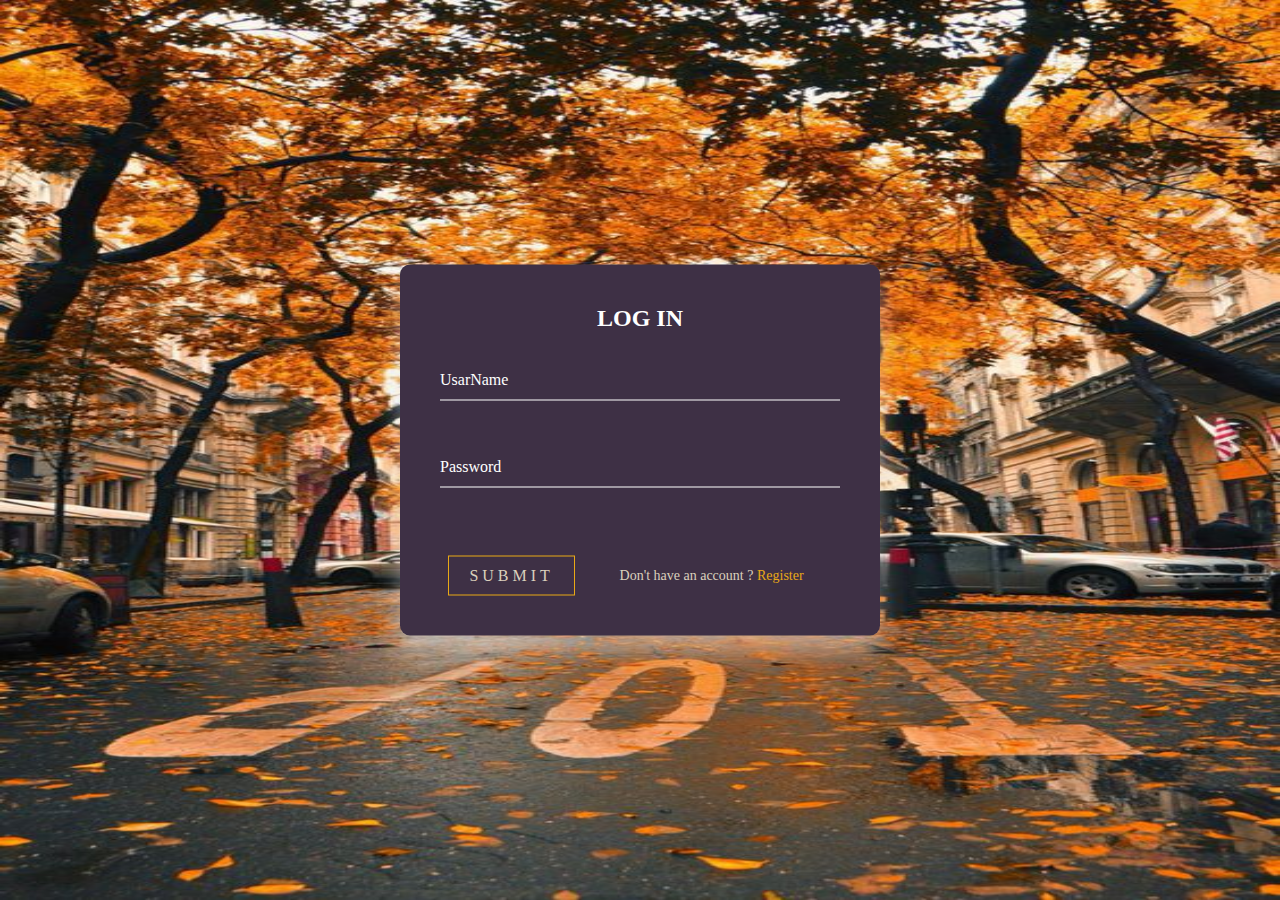
<file: index.html>
<!DOCTYPE html>
<html lang="en">
<head>
    <meta charset="UTF-8">
    <meta http-equiv="X-UA-Compatible" content="IE=edge">
    <meta name="viewport" content="width=device-width, initial-scale=1.0">
    <link rel="stylesheet" href="style.css">
    <title>Log In</title>
</head>
<body>
    <div class="login-box">
        <h2>LOG IN</h2>
        <form>
            <div class="user-box">
                <input type="text" name="" required="">
                <label>UsarName</label>
            </div>
            <div class="user-box">
                <input type="password" name="" required="">
                <label>Password</label>
            </div>
            <div class="button-form">
                <a id="submit" href="index2.html">Submit</a>
                <div id="register">
                    Don't have an account ?
                    <a href="index6.html">Register</a>
                </div>
            </div>
        </form>
    </div>
</body>
</html>
</file>
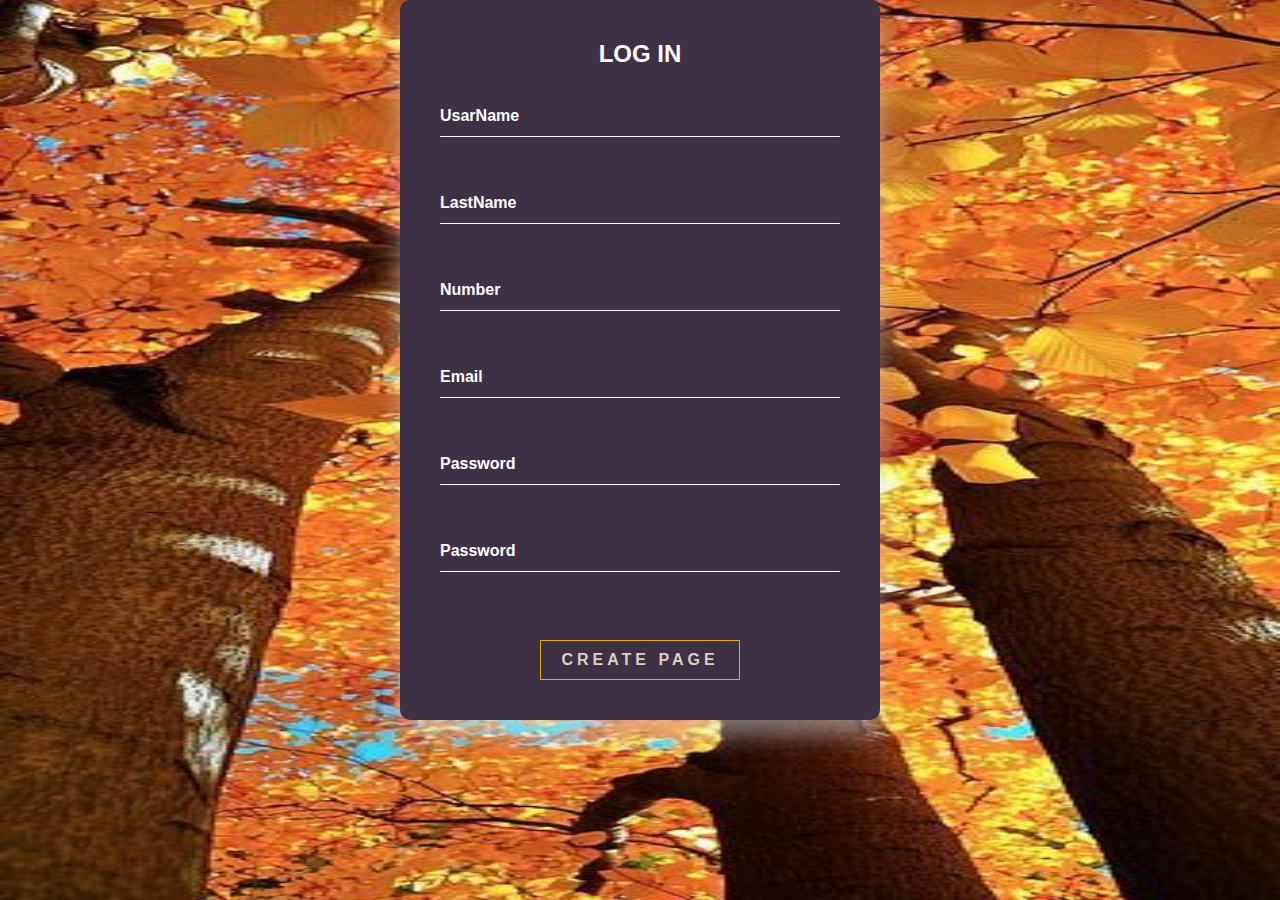
<file: index6.html>
<!DOCTYPE html>
<html lang="en">
<head>
    <meta charset="UTF-8">
    <meta http-equiv="X-UA-Compatible" content="IE=edge">
    <meta name="viewport" content="width=device-width, initial-scale=1.0">
    <link rel="stylesheet" href="style6.css">
    <title>Register</title>
</head>
<body>
    <div class="login-box">
        <h2>LOG IN</h2>
        <form>
            <div class="user-box">
                <input type="text" name="" required="">
                <label>UsarName</label>
            </div>
            <div class="user-box">
                <input type="text" name="" required="">
                <label>LastName</label>
            </div>
            <div class="user-box">
                <input type="number" name="" required="">
                <label>Number</label>
            </div>
            <div class="user-box">
                <input type="email" name="" required="">
                <label>Email</label>
            </div>
            <div class="user-box">
                <input type="password" name="" required="">
                <label>Password</label>
            </div>
            <div class="user-box">
                <input type="password" name="" required="">
                <label>Password</label>
            </div>
            <div class="button-form">
                <a id="submit" href="index2.html">Create Page</a>
            </div>
        </form>
    </div>
</body>
</html>
</file>
<file: style.css>
body {
        background-image: url(1.jpg);
        background-repeat: no-repeat;
        background-attachment: fixed; 
        background-size: 100% 100%;
        font-family: var(--font-style);
}
.login-box {
        position: absolute;
        top: 50%;
        left: 50%;
        width: 400px;
        padding: 40px;
        transform: translate(-50%, -50%);
        background: #3e3045;
        box-shadow: 0 15px 25px rgba(228, 228, 228, 0.5);
        border-radius: 10px;
    }
    .login-box h2 {
        margin: 0 0 30px;
        padding: 0;
        color: #fff;
        text-align: center;
    }
    .login-box .user-box input {
        position: relative;
        width: 100%;
        padding: 10px 0;
        font-size: 16px;
        color: #fff;
        margin-bottom: 30px;
        border: none;
        border-bottom: 1px solid #fff;
        outline: none;
        background: transparent;
    }
    .login-box .user-box label {
        position: relative;
        left: 0;
        top: -60px;
        padding: 10px 0;
        font-size: 16px;
        color: #fff;
        pointer-events: none;
        transition: .5s;
    }
    .login-box .user-box input:focus~label,
    .login-box .user-box input:valid~label {
        top: -85px;
        left: 170px;
        color: #ecc57c;
        font-size: 12px;
    }
    #submit {
        padding: 10px 20px;
        color: #dbd1bd;
        font-size: 16px;
        text-decoration: none;
        text-transform: uppercase;
        overflow: hidden;
        transition: .5s;
        letter-spacing: 4px;
        border: 1px solid #e9a916;
        margin: auto;
    }
    #submit:hover {
        background: #e9a916;
        color: #fff;
        border-radius: 5px;
        box-shadow: 0 0 5px #e9a916, 0 0 25px #e9a916, 0 0 50px #e9a916, 0 0 100px #e9a916;
    }
    .button-form {
        display: flex;
        flex-direction: row;
        margin-top: 20px;
    }
    #register {
        font-size: 14px;
        text-decoration: none;
        color: #dbd1bd;
        margin: auto;
        width: 60%;
        text-align: center;
    }
    #register a {
        margin: auto;
        color: #e9a916;
        text-decoration: none;
    }
</file>
<file: style6.css>
* {
    margin: 0;
    padding: 0;
    box-sizing: border-box;
    font-weight: bold;
    font-family: 'Poppins',sans-serif;
}
body {
    background: url('26.jpg');
    background-repeat: no-repeat;
    background-size: 100% 100%;
    background-attachment: fixed;
    position: relative;
    justify-content: center;
    align-items: center;
}
.login-box {
    position: absolute;
    top: 50%;
    left: 50%;
    width: 480px;
    padding: 40px;
    transform: translate(-50%, 0%);
    background: #3e3045;
    box-shadow: 0 15px 25px rgba(228, 228, 228, 0.5);
    border-radius: 10px;
}
.login-box h2 {
    margin: 0 0 30px;
    padding: 0;
    color: #fff;
    text-align: center;
}
.login-box .user-box input {
    position: relative;
    width: 100%;
    padding: 10px 0;
    font-size: 16px;
    color: #fff;
    margin-bottom: 30px;
    border: none;
    border-bottom: 1px solid #fff;
    outline: none;
    background: transparent;
}
.login-box .user-box label {
    position: relative;
    left: 0;
    top: -60px;
    padding: 10px 0;
    font-size: 16px;
    color: #fff;
    pointer-events: none;
    transition: .5s;
}
.login-box .user-box input:focus~label,
.login-box .user-box input:valid~label {
    top: -85px;
    left: 170px;
    color: #ecc57c;
    font-size: 12px;
}
#submit {
    padding: 10px 20px;
    color: #dbd1bd;
    font-size: 16px;
    text-decoration: none;
    text-transform: uppercase;
    overflow: hidden;
    transition: .5s;
    letter-spacing: 4px;
    border: 1px solid #e9a916;
    margin: auto;
}
#submit:hover {
    background: #e9a916;
    color: #fff;
    border-radius: 5px;
    box-shadow: 0 0 5px #e9a916, 0 0 25px #e9a916, 0 0 50px #e9a916, 0 0 100px #e9a916;
}
.button-form {
    display: flex;
    flex-direction: row;
    margin-top: 20px;
}
#register {
    font-size: 14px;
    text-decoration: none;
    color: #dbd1bd;
    margin: auto;
    width: 60%;
    text-align: center;
}
#register a {
    margin: auto;
    color: #e9a916;
    text-decoration: none;
}
</file>
